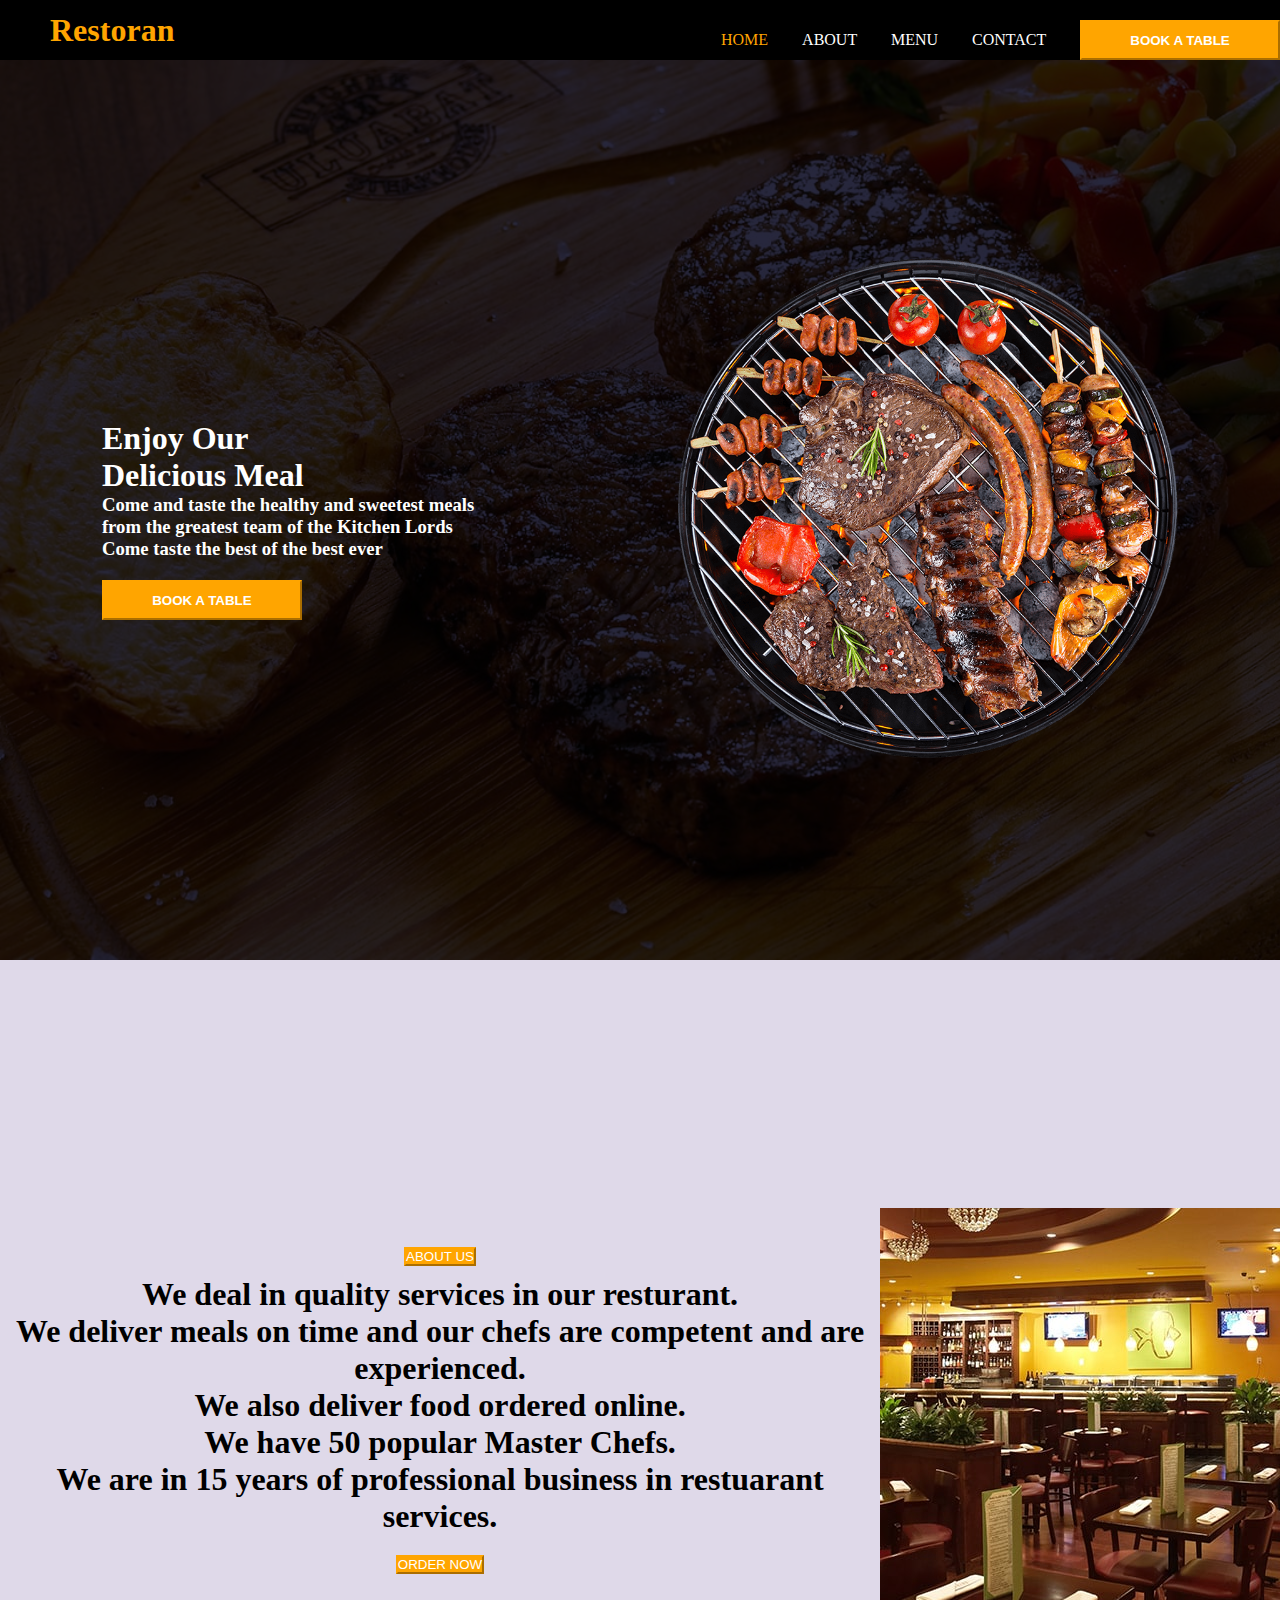
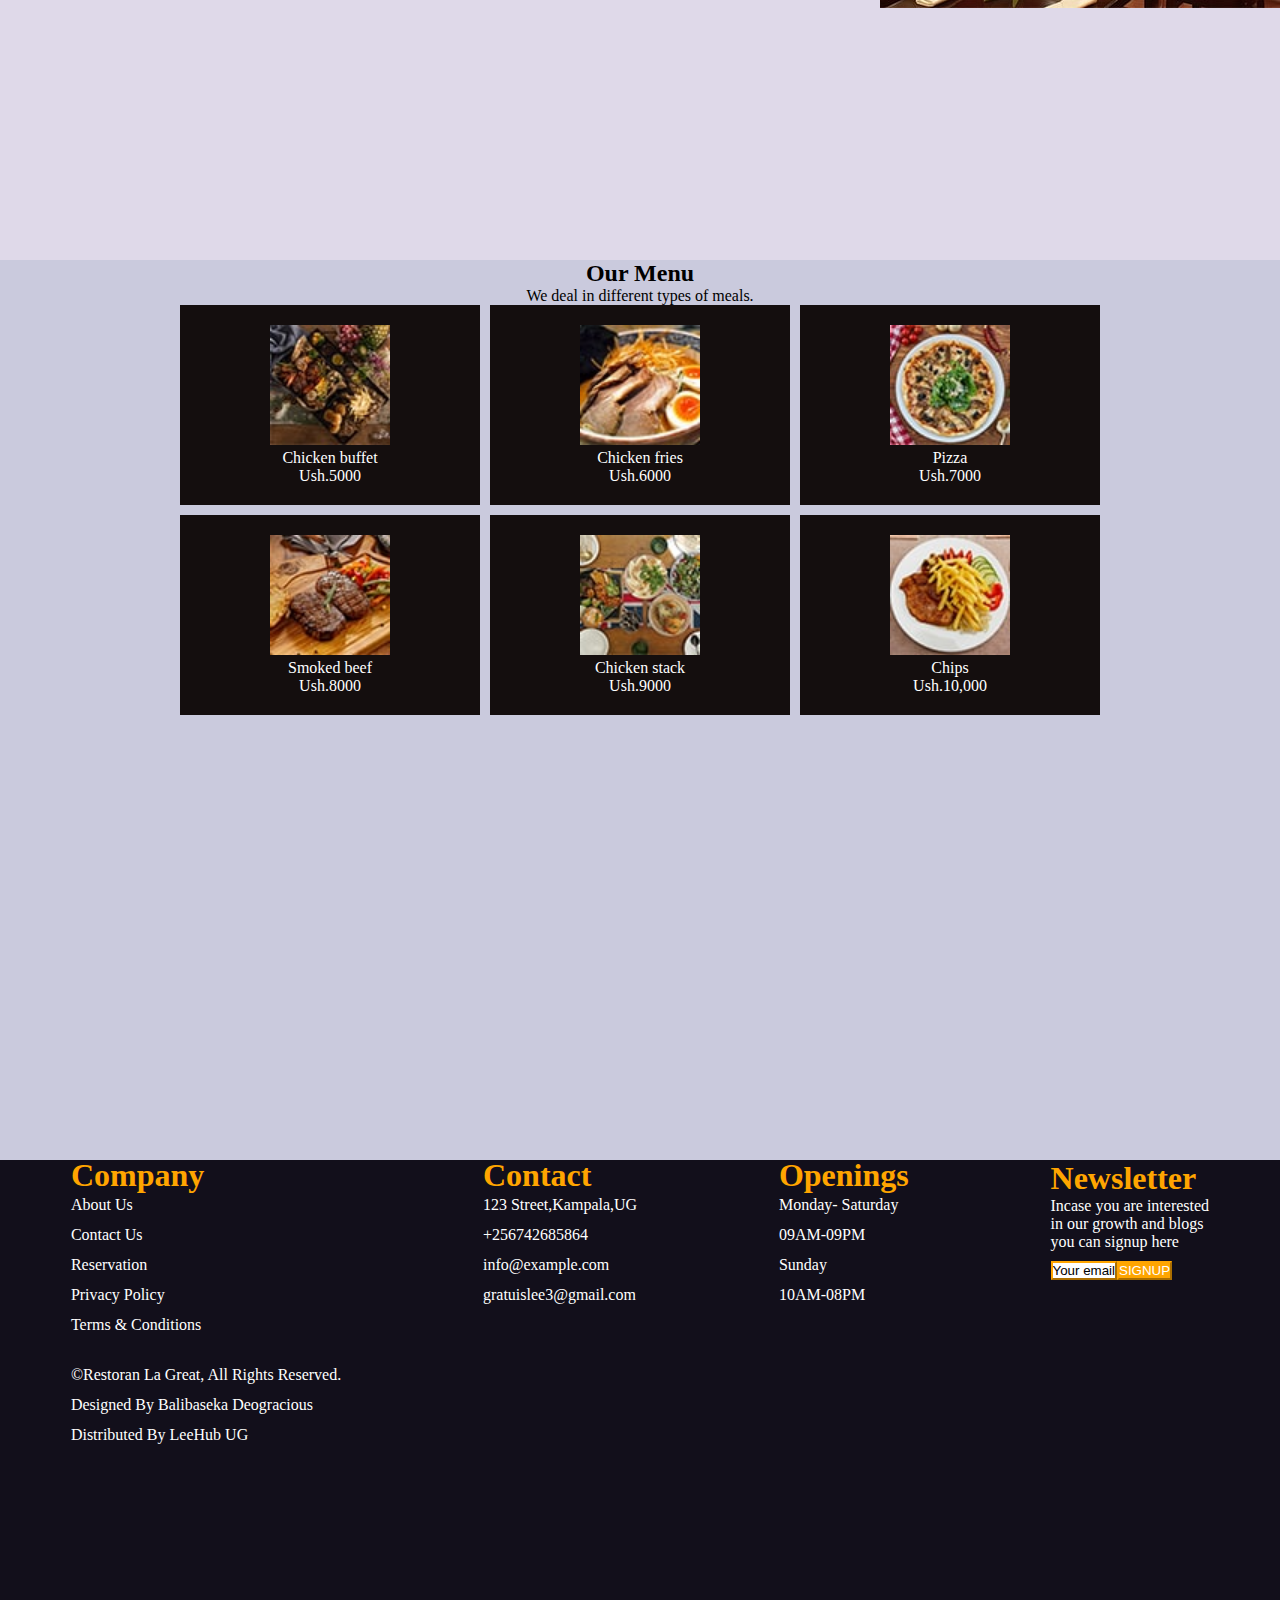
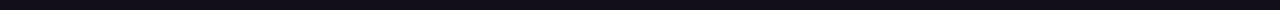
<file: index.html>
<!DOCTYPE html>
<html lang="en">
<head>
    <meta charset="UTF-8">
    <meta name="viewport" content="width=device-width, initial-scale=1.0">
    <title>Restoran</title>
    <link rel="stylesheet" href="style.css">
</head>
<body>
    <header class="bad">
        <h1 class="logo">Restoran</h1>
        <nav>
            <a href="#HOME" class="log">HOME</a>
            <a href="#ABOUT US" class="fad">ABOUT</a>
            <a href="#MENU" class="fad">MENU</a>
            <a href="#CONTACT" class="fad">CONTACT</a>
            <a href=""><button class="bttn"> BOOK A TABLE</button></a>
        </nav>
        <div class="image">
            <svg xmlns="http://www.w3.org/2000/svg" height="24px" viewBox="0 -960 960 960" width="24px" fill="#e3e3e3"><path d="M120-240v-80h720v80H120Zm0-200v-80h720v80H120Zm0-200v-80h720v80H120Z"/></svg>
        </div>
    </header>
    <section class="lib" id="HOME">

        <div class="do">
            <h1>
                Enjoy Our <br> 
                Delicious Meal
            </h1>
            <h3>
                Come and taste the healthy and sweetest meals <br>from the greatest team of the Kitchen Lords <br>
                 Come taste the best of the best ever
            </h3>
            <button class="bttn">BOOK A TABLE</button>
        </div>

        <div>
            
            <div class="love">
                <img src="hero.png" alt="smoked beef">
            </div>
        </div>
    </section>
    <section class="ttn" id="ABOUT US" >
        <div>
            <button class="bot">ABOUT US</button>
            <h1>
                We deal in quality services in our resturant. <br>We deliver meals on time and our chefs are competent and are experienced. <br>We also deliver food ordered online. <br>We have 50 popular Master Chefs. <br> We are in 15 years of professional business in restuarant services.
            </h1>
            <button class="shop">ORDER NOW</button>
        </div>
        <div class="hotelimage">
            <img src="about-2.jpg" alt="hotel setting">
        </div>
    </section>

    <section class="services" id="MENU">
        <h2>Our Menu</h2>
        <p>We deal in different types of meals.

        <div class="ourmenu">

            <div class="menu001">
                <div class="imagez">
                    <img src="menu-1.jpg" alt="">
                    <p>Chicken buffet</p>
                    <p>Ush.5000</p>
                </div>
            </div>

            <div class="menu001">
                <div class="imagez">
                    <img src="menu-2.jpg" alt="">
                    <p>Chicken fries</p>
                    <p>Ush.6000</p>
                </div>
            </div>

            <div class="menu001">
                <div class="imagez">
                    <img src="menu-3.jpg" alt="">
                    <p>Pizza</p>
                    <p>Ush.7000</p>
                </div>
            </div>

            <div class="menu001">
                <div class="imagez">
                    <img src="menu-4.jpg" alt="">
                    <p>Smoked beef</p>
                    <p>Ush.8000</p>
                </div>
            </div>

            <div class="menu001">
                <div class="imagez">
                    <img src="menu-5.jpg" alt="">
                    <p>Chicken stack</p>
                    <p>Ush.9000</p>
                </div>
            </div>

            <div class="menu001">
                <div class="imagez">
                    <img src="menu-6.jpg" alt="">
                    <p>Chips</p>
                    <p>Ush.10,000</p>
                </div>
            </div>
        </div>
    </section>

    <section class="pal" id="CONTACT">
        <div class="nay">
            <div class="lem">
                <h1 class="pit">Company</h1>
                <p>About Us <br>Contact Us <br>Reservation <br>Privacy Policy <br>Terms & Conditions</p>
                <p class="pet">&copy;Restoran La Great, All Rights Reserved. <br>Designed By Balibaseka Deogracious <br>Distributed By LeeHub UG</p>
            </div>
            <div class="lon">
                <h1 class="mar">Contact</h1>
                <p>123 Street,Kampala,UG <br>+256742685864 <br>info@example.com <br>gratuislee3@gmail.com</p>
            </div>
            <div class="per">
                <h1 class="pel">Openings</h1>
                <p>Monday- Saturday <br>09AM-09PM <br>Sunday <br>10AM-08PM</p>
            </div>
            <div class="pon">
                <h1 class="lam">Newsletter</h1>
                <P>Incase you are interested <br>in our growth and blogs <br>you can signup here</P>
                <button class="leo">Your email <button class="toy">SIGNUP</button></button>
            </div>

        </div>
        <div>

        </div>
        <div></div>
    </section>
</body>
</file>
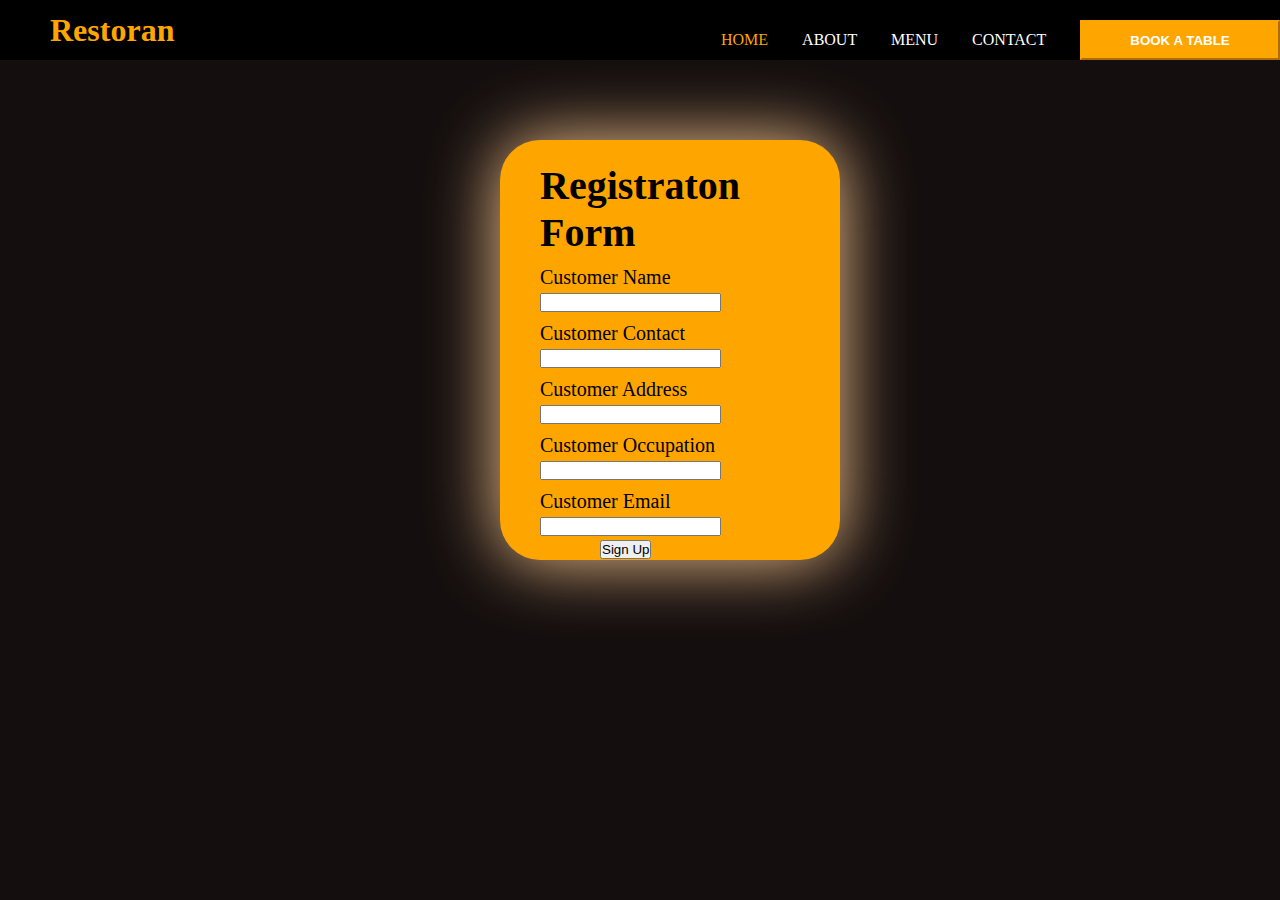
<file: form.html>
<!DOCTYPE html>
<html lang="en">
<head>
    <meta charset="UTF-8">
    <meta name="viewport" content="width=device-width, initial-scale=1.0">
    <title>login form</title>
    <link rel="stylesheet" href="style.css">
</head>
<body class="lee">
    <header class="bad">
        <h1 class="logo">
            Restoran
        </h1>
        <nav>
            <a class="log">HOME</a>
            <a class="fad">ABOUT</a>
            <a class="fad">MENU</a>
            <a class="fad">CONTACT</a>
            <a href=""><button class="bttn"> BOOK A TABLE</button></a>
        </nav>
    </header>
    <section>
        <div class="plee">
            <form action="#" method="post" class="pas">
                <h1 class="loo">Registraton Form</h1>
                <p class="p">Customer Name</p>
                <input type="text" name="customer name">
                <p class="p">Customer Contact</p>
                <input type="contact" name="contact">
                <p class="p">Customer Address</p>
                <input type="text" name="address">
                <p class="p">Customer Occupation</p>
                <input type="text" name="occupaton">
                <p class="p">Customer Email</p>
                <input type="text" name="email">
                <div class="lit"><button>Sign Up</button></div>
            </form>
        </div>
    </section>
    
</body>
</html>
</file>
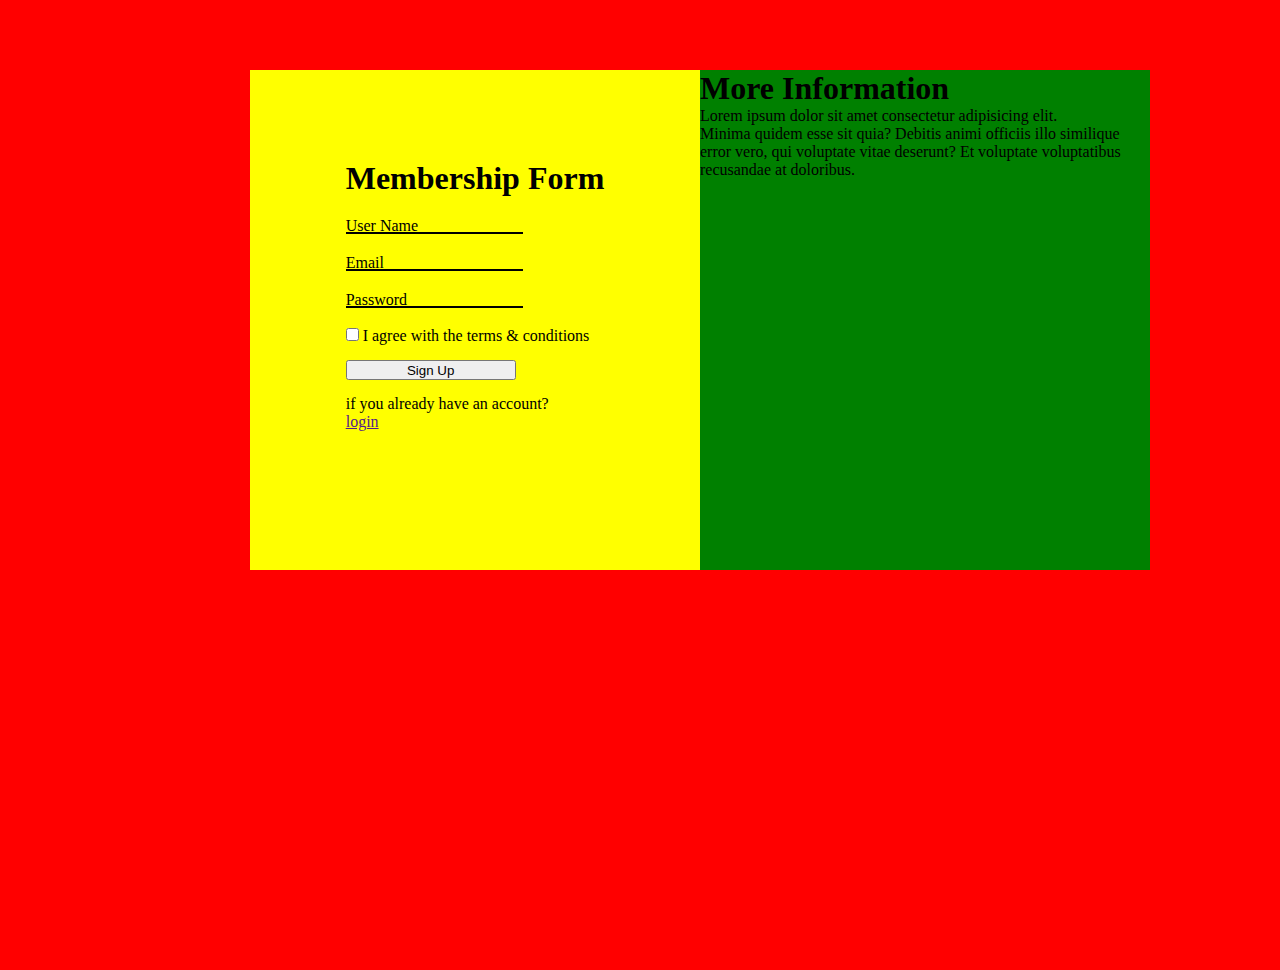
<file: practice.html>
<!DOCTYPE html>
<html lang="en">
<head>
    <meta charset="UTF-8">
    <meta name="viewport" content="width=device-width, initial-scale=1.0">
    <title>register</title>
    <link rel="stylesheet" href="practice.css">
</head>
<body>
    <section>
        <div class="container">
            <div class="sect01">
                <form action="">
                    <h1>Membership Form</h1>
                    <div class="inputt">
                        <input type="text"required>
                        <label for="">User Name</label>
                    </div>
                    <div class="inputt">
                        <input type="text"required>
                        <label for="">Email</label>
                    </div>
                    <div class="inputt">
                        <input type="text"required>
                        <label for="">Password</label>
                    </div>
                    <div>
                    <input type="checkbox">
                    <label for="">I agree with the terms & conditions</label>
                    </div>
                    <div>
                        <button>Sign Up</button>
                    </div>
                    <div class="btn">
                        <p>if you already have an account?</p>
                        <a href="">login</a>
                    </div>
                </form>
            </div>
            <div class="sect02">
                <h1> More Information</h1>
                <div>
                    <p>Lorem ipsum dolor sit amet consectetur adipisicing elit. <br> Minima quidem esse sit quia? Debitis animi officiis illo similique <br>error vero, qui voluptate vitae deserunt? Et voluptate voluptatibus recusandae at doloribus.</p>
                </div>
            </div>
        </div>
    </section>
</body>
</html>
</file>
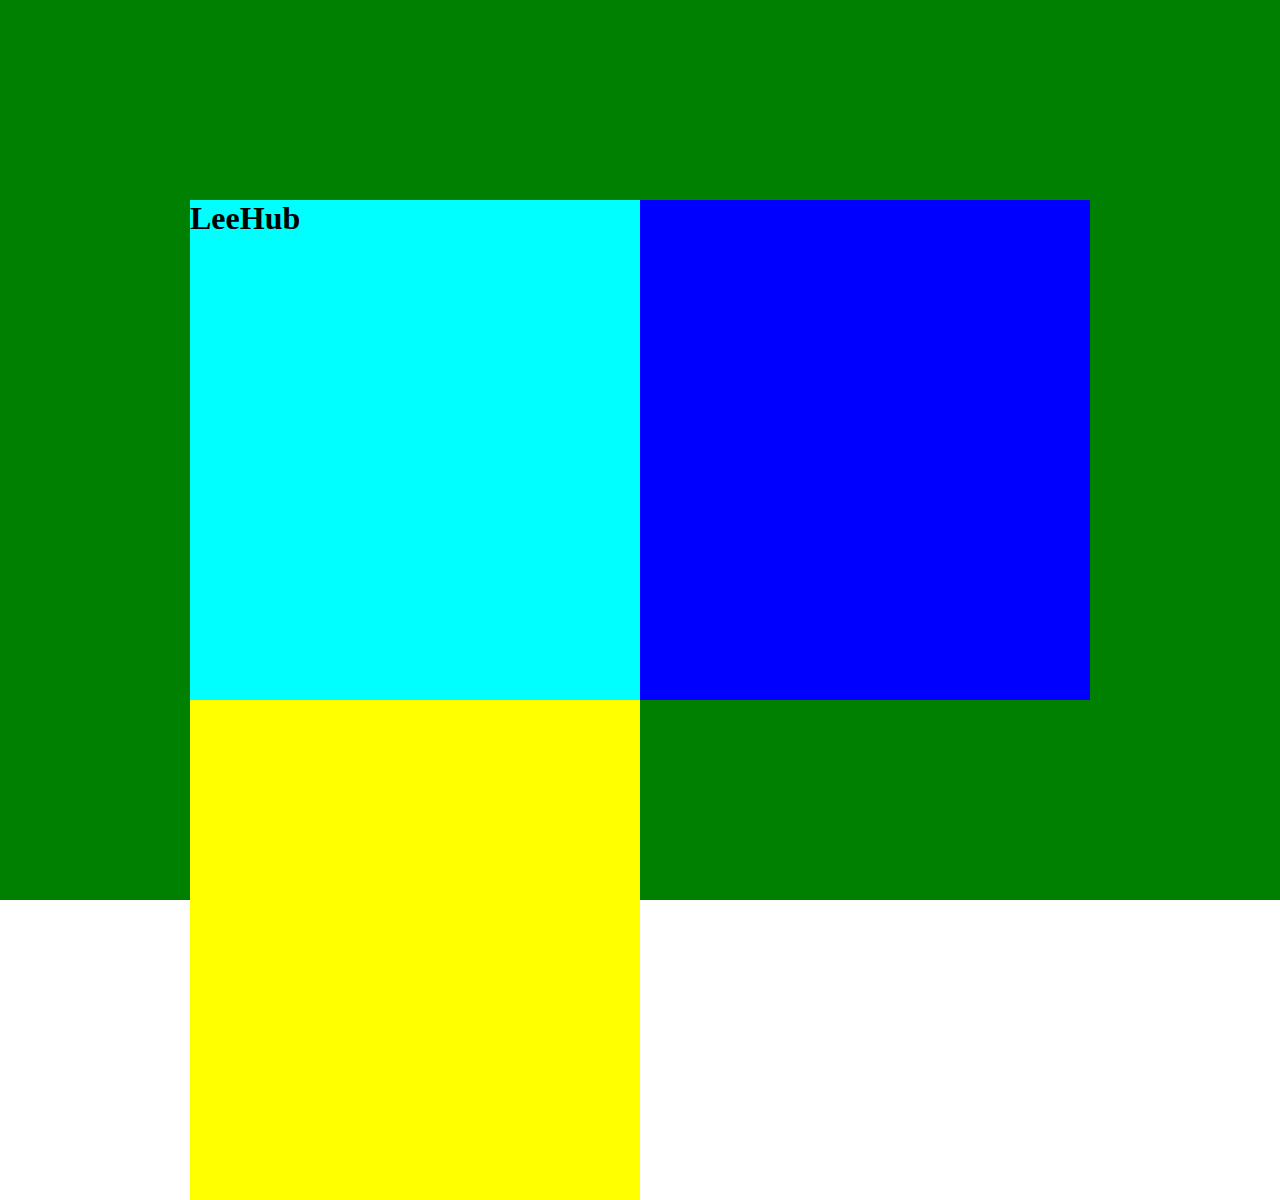
<file: sign.html>
<!DOCTYPE html>
<html lang="en">
<head>
    <meta charset="UTF-8">
    <meta name="viewport" content="width=device-width, initial-scale=1.0">
    <title>membership form</title>
    <link rel="stylesheet" href="sign.css">
</head>
<body>

    <section>
        <div class="container">
            <div class="sect01">
                <form action="#">
                    <h1>LeeHub</h1>
                    <div>

                    </div>


                </form>


            </div>
    
            <div class="sect02"></div>
    
        </div>


    </section>
    
</body>
</html>
</file>
<file: style.css>
*{
    margin:0px;
    padding:0px;
    text-decoration:none;
}

header{
    align-items: center;
    justify-content: space-between;
    display: flex;


}
nav a{
    justify-content: space-around;
    margin-left: 30px;

}

.logo{
    color: orange;
    margin-left: 50px;
}

.log{
    color: orange;
}
.bttn{
    background-color: orange;
    color: white;
    border-color: orange;
    width: 200px;
    height: 40px;
    font-weight: 600;
}
.lib{
    display: flex;
    align-items: center;
    justify-content: space-around;
    background-image: url(bg-hero.jpg);
    background-size: cover;
    background-blend-mode: multiply;
    background-color: rgb(39, 39, 61);
    color: white;
    width: 100%;
    height: 100vh;
    
}
.love img{
    width:500px;
    height: 500px;
}
.do h1{
    margin-top: 20px;
}

.bttn{
    margin-top: 20px;
}
.ttn{
    width: 100%;
    height: 100vh;
    display: flex;
    align-items: center;
    justify-content: space-around;
    background-color:rgb(223, 217, 233);
    text-align: center;
    
}
.shop{
    background-color: orange;
    color: white;
    margin-top: 20px;
    border-color: orange;
}
.small{
    width: 100%;
    height: 100vh;
    display: flex;
    align-items: center;
    justify-content: center;
    background-color: rgb(58, 45, 45);
    color: white;
}
.peen {
    width: 700px;
    height: 700px;
    display: flex;
    
    margin-left: 20px;
}
.deen{
    width: 700px;
    height: 700px;
    display: flex;
    align-items: center;
    margin-left: 20px;
}
.boy{
    width: 700px;
    height: 700px;
    display: flex;
    align-items: center;
    margin-left: 20px;

}
.gal{
    width: 700px;
    height: 700px;
    display: flex;
    align-items: center;
    margin-left: 20px;
 
}
.pal{
    height: 50vh;
    background-color: rgb(18, 15, 27);
}

.bad{
    background-color: black;
    position: sticky;
    top: 0px;
}
.fad{
    color: white;
}
.nay{
    display: flex;
    justify-content: space-around;
    
}
.leo{
    background-color: white;
    border-color: orange;
}
.toy{
    background-color: orange;
    color: white;
    margin-top: 10px;
    border-color: orange;
}
.pet{
    align-items: center;
    margin-top: 20px;
    }
    .lem{
        line-height: 30px;
        color: white;
    }
    .lon{
        line-height: 30px;
        color: white;
    }
    .per{
        line-height: 30px;
        color: white;
    }
    .pit{
        color: orange;
    }
    .pel{
        color: orange;
    }
    .mar{
        color: orange;
    }
    .lam{
        color: orange;
    }
    .pon{
        color: white;
    }

    /*Menu starts here*/

    .services{
        width: 100%;
        height: 100vh;
        background-color: rgb(202, 202, 221);
        display: flex;
        flex-direction: column;
        align-items: center;
        text-align: center;
    }

    .ourmenu{
        display: grid;
        grid-template-columns: 1fr 1fr 1fr;
        gap: 10px;
    }
    .menu001{
        width: 300px;
        height: 200px;
        background-color: rgb(20, 14, 14);
        color: white;
    }

.menu001 img{
    width:120px;
    padding-top: 20px
}

.p{
    margin-top: 10px;
}

.lee{
    width: 100%;
    height: 100vh;
    background-color: rgb(20, 14, 14);
}

.plee{
    display: flex;
    align-items: center;
    justify-content: center;
    padding-left: 40px;
    font-size: 20px;
    padding-top: 20px;
    margin-top: 80px;
    background-color: orange;
    margin-left: 500px;
    margin-right: 300px;
    height: 400px;
    border-radius: 40px;
    width:300px;
    box-shadow: 0 0 70px #FDCA92
}
.lit{
    padding-left: 60px;
    border-radius: 60px;
}
.image{
    display: none;
}

.live{
    color: black;
}

.bot{
    color: white;
    background-color: orange;
    margin-bottom: 10px;
    border-color: orange;
}



@media screen and (max-width:600px) {
    .image{
        display: flex;
    }
    nav a{
        justify-content: space-around;
        margin-left: 30px;
        display: none;}
         .love img{
            width:350px;
            height: 350px;
         }
         .lib{
            display: flex;
            align-items: center;
            justify-content: space-around;
            background-image: url(bg-hero.jpg);
            background-size: cover;
            background-blend-mode: multiply;
            background-color: rgb(39, 39, 61);
            color: white;
            width: 100%;
            height: 100vh;
            flex-direction: column-reverse;
            text-wrap: balance;
         }
         .ttn{
            width: 100%;
            height: 100vh;
            display: flex;
            align-items: center;
            justify-content: space-around;
            background-color:rgb(223, 217, 233);
            text-align: center;
            flex-direction: column-reverse;
            
        }

        .hotelimage img{
            width: 100%;
            height: 50vh;
        }

        .ourmenu{
        display: grid;
        grid-template-columns: 1fr 1fr 1fr;
        gap: 10px;
    }

    .nay{
        display: flex;
        justify-content: space-around;
        
    }

        


}
</file>
<file: practice.css>
*{
    margin: 0;
    padding: 0;
}

body{
    background-color: red;
    width: 100%;
    height: 100vh;
}
.container{
    width: 900px;
    height: 500px;
    background-color: blue;
    margin-left: 250px;
    margin-top: 70px;
    position: relative;
}

.sect01{
    width: 450px;
    height: 500px;
    background-color: yellow;
}
.sect02{
    width: 450px;
    height: 500px;
    background-color: green;
    position: absolute;
    top: 0px;
    right: 0px;
}

form{
    display: grid;
    justify-content: center;
    padding-top:90px;

}

form input{
    margin-top:20px;
}

form button{
    margin-top:15px;
    width: 170px;
    height: 20px;

}

.btn{
    margin-top:15px;
}

.inputt{
    position: relative;


}


.inputt label{
    position: absolute;
    left:0px;
    top:20px;
    transition: .2s;

}

.inputt input:focus~label,
.inputt input:valid~label{
    top: 2px;
}

.inputt input{
    border: none;
    background: none;
    border-bottom:2px solid black ;
}
</file>
<file: sign.css>
*{
    padding: 0px;
    margin: 0px;
}

section{
    width: 100%;
    height: 100vh;
    background-color: green;
    display: flex;
    align-items: center;
    justify-content: center;
}

.container{
    width: 900px;
    height: 500px;
    background-color: blue;
    position: relative;
}

.sect01{
    width: 450px;
    height: 500px;
    background-color: aqua;
}

.sect02{
    width: 450px;
    height: 500px;
    background-color: yellow;
    margin-right: 0px;
    position: absolute;
}
</file>
